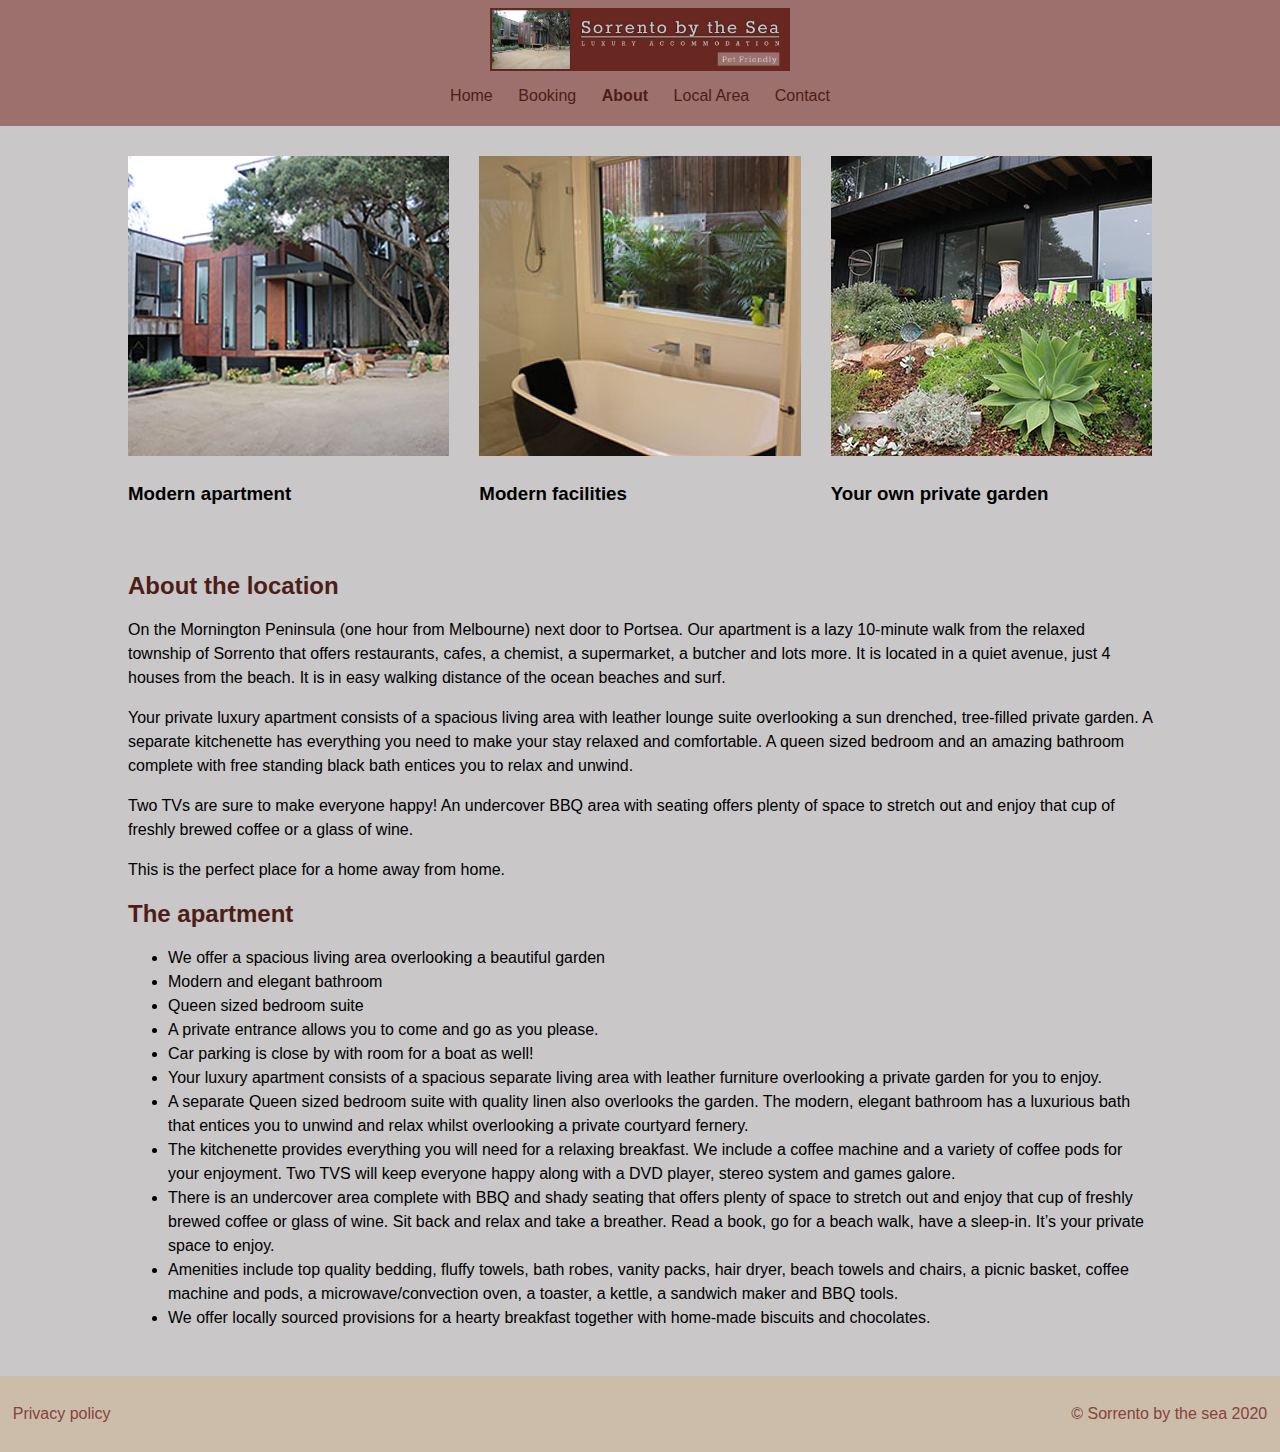
<file: about.html>
<!DOCTYPE html>
<html lang="en">

<head>
  <title>About Sorrento by the sea</title>
  <link rel="stylesheet" href="https://cdnjs.cloudflare.com/ajax/libs/font-awesome/5.15.1/css/all.min.css"
    integrity="sha512-+4zCK9k+qNFUR5X+cKL9EIR+ZOhtIloNl9GIKS57V1MyNsYpYcUrUeQc9vNfzsWfV28IaLL3i96P9sdNyeRssA=="
    crossorigin="anonymous" />
  <link rel="stylesheet" href="styles.css">
  <link rel="stylesheet" href="responsive.css">
  <script src="script.js"></script>
  <meta name="viewport" content="width=device-width,initial-scale=1">
  <meta charset="UTF-8">
</head>

<body>
  <header class="header">
    <a href="index.html" class="home-link">
      <img class="logo" src="images/sorrento_by_the_sea_logo.jpg" alt="sorrento by the sea logo">
    </a>
    <button id="navbutton">
      <i class="fas fa-bars"></i>
    </button>
    <nav class="navigation">
      <a href="index.html">Home</a>
      <a href="booking.html">Booking</a>
      <a href="about.html" class="active">About</a>
      <a href="localarea.html">Local Area</a>
      <a href="contact.html">Contact</a>
    </nav>
  </header>
  <main class="content">
    <div class="item">
      <img src="images/apartment_front.jpg" alt="front of apartment">
      <h3>Modern apartment</h3>
    </div>
    <div class="item">
      <img src="images/apartment_bath.jpg" alt="apartment bathroom">
      <h3>Modern facilities</h3>
    </div>
    <div class="item">
      <img src="images/apartment_garden.jpg" alt="apartment private garden">
      <h3>Your own private garden</h3>
    </div>
    <div class="wide">
      <h2>About the location</h2>
      <p>
        On the Mornington Peninsula (one hour from Melbourne) next door to Portsea.
        Our apartment is a lazy 10-minute walk from the relaxed township of Sorrento that offers restaurants, cafes, a
        chemist, a supermarket, a butcher and lots more. It is located in a quiet avenue, just 4 houses from the beach.
        It is in easy walking distance of the ocean beaches and surf.
      </p>
      <p>
        Your private luxury apartment consists of a spacious living area with leather lounge suite overlooking a sun
        drenched, tree-filled private garden.
        A separate kitchenette has everything you need to make your stay relaxed and comfortable. A queen sized bedroom
        and an amazing bathroom complete with free standing black bath entices you to relax and unwind.
      </p>
      <p>
        Two TVs are sure to make everyone happy! An undercover BBQ area with seating offers plenty of space to stretch
        out and enjoy that cup of freshly brewed coffee or a glass of wine.
      </p>
      <p>
        This is the perfect place for a home away from home.
      </p>
      <div class="wide">
        <h2>The apartment</h2>
        <ul>
          <li>We offer a spacious living area overlooking a beautiful garden</li>
          <li>Modern and elegant bathroom</li>
          <li>Queen sized bedroom suite</li>
          <li>A private entrance allows you to come and go as you please.</li>
          <li>Car parking is close by with room for a boat as well!</li>
          <li>Your luxury apartment consists of a spacious separate living area with leather furniture overlooking a
            private garden for you to enjoy.</li>
          <li>A separate Queen sized bedroom suite with quality linen also overlooks the garden. The modern, elegant
            bathroom has a luxurious bath that entices you to unwind and relax whilst overlooking a private courtyard
            fernery.</li>
          <li>The kitchenette provides everything you will need for a relaxing breakfast. We include a coffee machine
            and a variety of coffee pods for your enjoyment. Two TVS will keep everyone happy along with a DVD player,
            stereo system and games galore. </li>
          <li>There is an undercover area complete with BBQ and shady seating that offers plenty of space to stretch out
            and enjoy that cup of freshly brewed coffee or glass of wine.
            Sit back and relax and take a breather. Read a book, go for a beach walk, have a sleep-in. It’s your private
            space to enjoy. </li>
          <li>Amenities include top quality bedding, fluffy towels, bath robes, vanity packs, hair dryer, beach towels
            and chairs, a picnic basket, coffee machine and pods, a microwave/convection oven, a toaster, a kettle, a
            sandwich maker and BBQ tools.</li>
          <li>We offer locally sourced provisions for a hearty breakfast together with home-made biscuits and
            chocolates.</li>
        </ul>
      </div>
    </div>
  </main>
  <footer class="footer">
    <nav class="secondary-nav">
      <a href="privacy.html">Privacy policy</a>
    </nav>
    <nav class="social">
      <a href="https://facebook.com/sorrento">
        <i class="fab fa-facebook"></i>
      </a>
      <a href="https://instagram.com/sorrento">
        <i class="fab fa-instagram-square"></i>
      </a>
      <a href="https://twitter.com/sorrento">
        <i class="fab fa-twitter-square"></i>
      </a>
    </nav>
    <p class="copyright">
      &copy; Sorrento by the sea 2020
    </p>
  </footer>
</body>

</html>
</file>
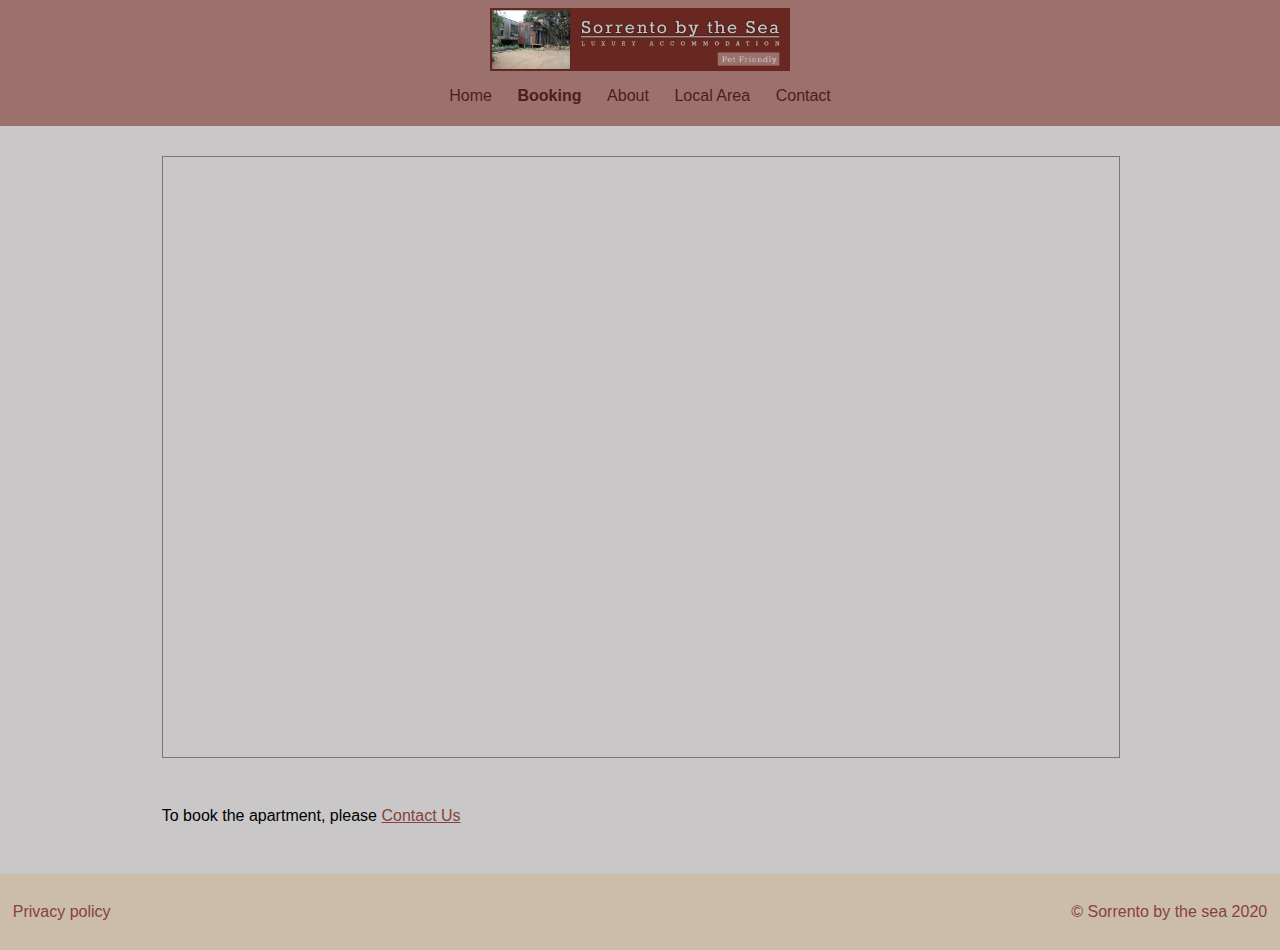
<file: booking.html>
<!DOCTYPE html>
<html lang="en">
  <head>
    <title>Book Sorrento by the sea</title>
    <link rel="stylesheet" href="https://cdnjs.cloudflare.com/ajax/libs/font-awesome/5.15.1/css/all.min.css" integrity="sha512-+4zCK9k+qNFUR5X+cKL9EIR+ZOhtIloNl9GIKS57V1MyNsYpYcUrUeQc9vNfzsWfV28IaLL3i96P9sdNyeRssA==" crossorigin="anonymous" />
    <link rel="stylesheet" href="styles.css">
    <link rel="stylesheet" href="responsive.css">
    <script src="script.js"></script>
    <meta name="viewport" content="width=device-width,initial-scale=1">
    <meta charset="UTF-8">
  </head>
  <body>
    <header class="header">
      <a href="index.html" class="home-link">
        <img class="logo" src="images/sorrento_by_the_sea_logo.jpg" alt="sorrento by the sea logo">
      </a>
      <button id="navbutton">
        <i class="fas fa-bars"></i>
      </button>
      <nav class="navigation">
        <a href="index.html">Home</a>
        <a href="booking.html" class="active">Booking</a>
        <a href="about.html">About</a>
        <a href="localarea.html">Local Area</a>
        <a href="contact.html">Contact</a>
      </nav>
    </header>
    <main class="content">
      <iframe id="calendar" src="https://calendar.google.com/calendar/embed?height=600&amp;wkst=1&amp;bgcolor=%23fbe0b2&amp;ctz=Australia%2FHobart&amp;src=aGVsYzU3ODNsMjBtOW5kaWk5cnA3MDhsY2NAZ3JvdXAuY2FsZW5kYXIuZ29vZ2xlLmNvbQ&amp;color=%234285F4&amp;showNav=1&amp;showPrint=1&amp;showTabs=1&amp;showCalendars=0&amp;hl=en_GB" style="border:solid 1px #777" height="600">
      </iframe>
      <p class="booking-link">To book the apartment, please <a href="contact.html">Contact Us</a></p>
    </main>
    <footer class="footer">
      <nav class="secondary-nav">
        <a href="privacy.html">Privacy policy</a>
      </nav>
      <nav class="social">
        <a href="https://facebook.com/sorrento">
          <i class="fab fa-facebook"></i>
        </a>
        <a href="https://instagram.com/sorrento">
          <i class="fab fa-instagram-square"></i>
        </a>
        <a href="https://twitter.com/sorrento">
          <i class="fab fa-twitter-square"></i>
        </a>
      </nav>
      <p class="copyright">
        &copy; Sorrento by the sea 2020
      </p>
    </footer>
  </body>
</html>
</file>
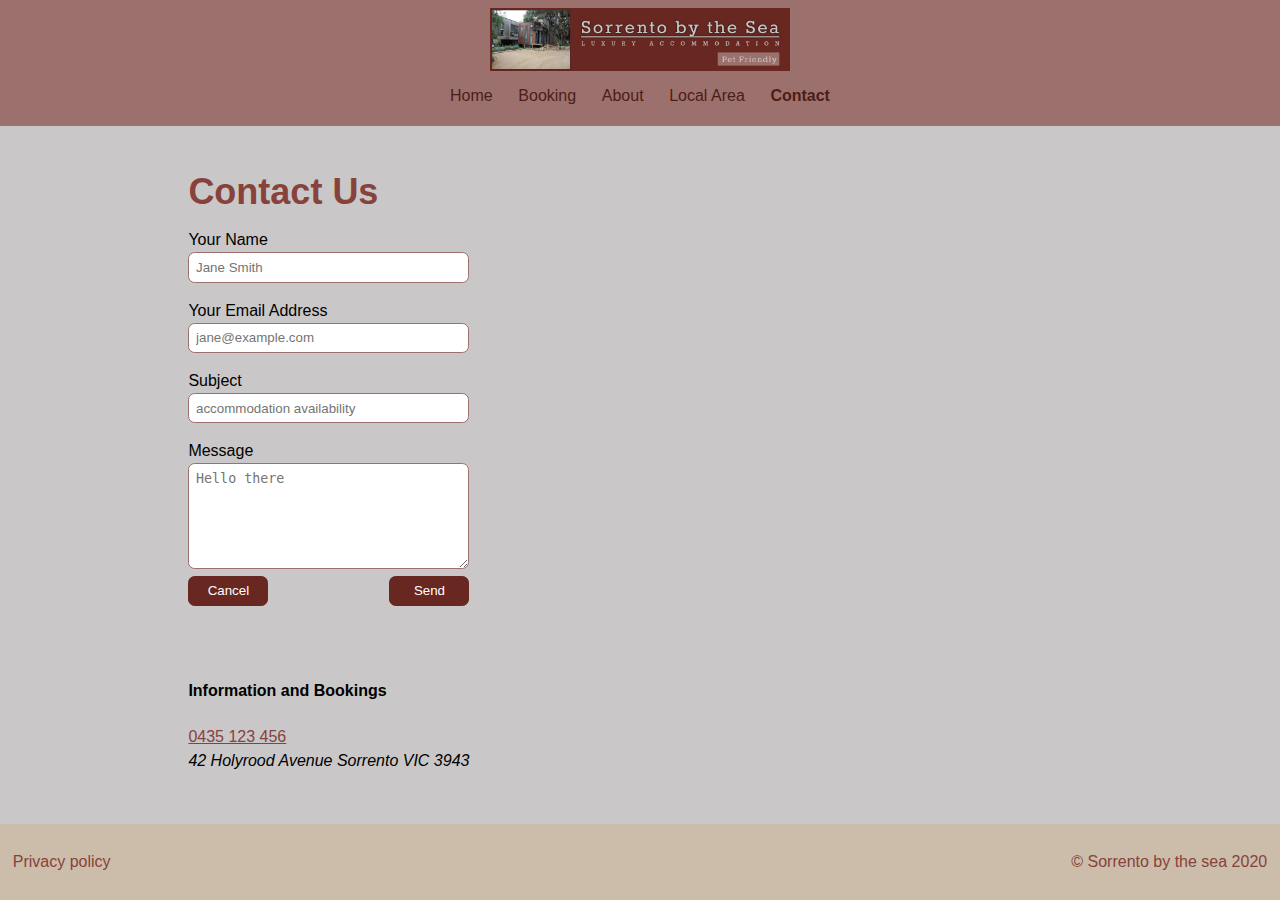
<file: contact.html>
<!DOCTYPE html>
<html lang="en">
  <head>
    <title>Contact Sorrento by the sea</title>
    <link rel="stylesheet" href="https://cdnjs.cloudflare.com/ajax/libs/font-awesome/5.15.1/css/all.min.css" integrity="sha512-+4zCK9k+qNFUR5X+cKL9EIR+ZOhtIloNl9GIKS57V1MyNsYpYcUrUeQc9vNfzsWfV28IaLL3i96P9sdNyeRssA==" crossorigin="anonymous" />
    <link rel="stylesheet" href="styles.css">
    <link rel="stylesheet" href="responsive.css">
    <script src="script.js"></script>
    <meta name="viewport" content="width=device-width,initial-scale=1">
    <meta charset="UTF-8">
  </head>
  <body>
    <header class="header">
      <a href="index.html" class="home-link">
        <img class="logo" src="images/sorrento_by_the_sea_logo.jpg" alt="sorrento by the sea logo">
      </a>
      <button id="navbutton">
        <i class="fas fa-bars"></i>
      </button>
      <nav class="navigation">
        <a href="index.html">Home</a>
        <a href="booking.html">Booking</a>
        <a href="about.html">About</a>
        <a href="localarea.html">Local Area</a>
        <a href="contact.html" class="active">Contact</a>
      </nav>
    </header>
    <main class="content">
      <form id="contact" method="POST" action="https://example.com/send">
        <h1>Contact Us</h1>
        <label class="label" for="user-name">Your Name</label>
        <input type="text" class="input" id="user-name" name="sender" placeholder="Jane Smith">
        <label class="label" for="user-email">Your Email Address</label>
        <input type="email" class="input" id="user-email" name="email" placeholder="jane@example.com">
        <label class="label" for="user-subject">Subject</label>
        <input type="text" class="input" id="user-subject" name="subject" placeholder="accommodation availability">
        <label class="label" for="user-message">Message</label>
        <textarea class="input" id="user-message" name="message" placeholder="Hello there" cols="25" rows="6"></textarea>
        <div class="buttons">
          <button type="reset" class="button">Cancel</button>
          <button type="submit" class="button">Send</button>
        </div>
      </form>
      <iframe id="map" src="https://www.google.com/maps/embed?pb=!1m18!1m12!1m3!1d25033.806706116196!2d144.7255510810927!3d-38.343754648217065!2m3!1f0!2f0!3f0!3m2!1i1024!2i768!4f13.1!3m3!1m2!1s0x6ad434fd0d956f7b%3A0x5045675218ce590!2sSorrento%20VIC%203943!5e0!3m2!1sen!2sau!4v1606173474099!5m2!1sen!2sau" height="450" style="border:0;" allowfullscreen="" aria-hidden="false" tabindex="0">
      </iframe>
      <div class="contact-details">
        <h4>Information and Bookings</h4> 
        <a href="tel:+61435123456">0435 123 456</a>
        <address>42 Holyrood Avenue Sorrento VIC 3943</address>  
      </div>
    </main>
    <footer class="footer">
      <nav class="secondary-nav">
        <a href="privacy.html">Privacy policy</a>
      </nav>
      <nav class="social">
        <a href="https://facebook.com/sorrento">
          <i class="fab fa-facebook"></i>
        </a>
        <a href="https://instagram.com/sorrento">
          <i class="fab fa-instagram-square"></i>
        </a>
        <a href="https://twitter.com/sorrento">
          <i class="fab fa-twitter-square"></i>
        </a>
      </nav>
      <p class="copyright">
        &copy; Sorrento by the sea 2020
      </p>
    </footer>
  </body>
</html>
</file>
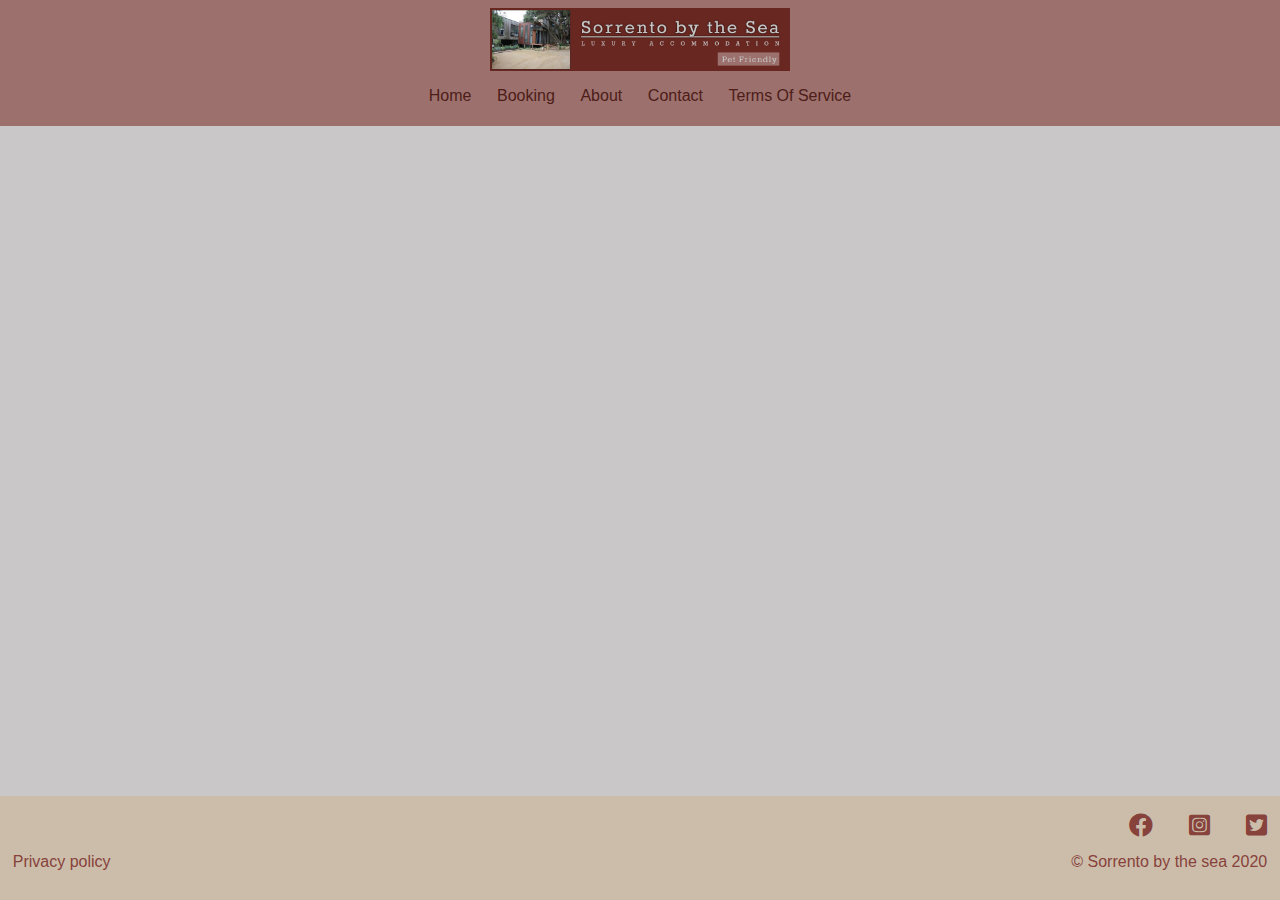
<file: home.html>
<!DOCTYPE html>
<html lang="en">
    <head>
        <title>Welcome to Sorrento by the sea</title>
        <link rel="stylesheet" href="https://cdnjs.cloudflare.com/ajax/libs/font-awesome/5.15.1/css/all.min.css" integrity="6c8b5e35271788276def9e07a075c259"crossorigin="anonymous" />
        <link rel="stylesheet" href="styles.css">
        <meta name="viewport" content="width=device-width,initial-scale=1">
        <meta charset="UTF-8">
    </head>
    <body>
        <header class="header">
            <a href="index.html" class="home-link">
                <img class="logo" src="images/sorrento_by_the_sea_logo.jpg" alt="sorrento by the sea logo"> 
            </a>
           <nav class="navigation">
               <a href="index.html">Home</a>
               <a href="booking.html">Booking</a>
               <a href="about.html">About</a>
               <a href="contact.html">Contact</a>
               <a href="termsofservice.html">Terms Of Service</a>
           </nav>
        </header>
        <main class="content"></main>
        <footer class="footer">
            <nav class="secondary-nav">
                <a href="privacy.html">Privacy policy</a>
            </nav>
            <nav class="social">
                <a href="https://facebook.com/sorrento">
                    <i class="fab fa-facebook"></i>
                </a>
                <a href="https://instagram.com/sorrento">
                    <i class="fab fa-instagram-square"></i>
                </a>
                <a href="https://twitter.com/sorrento">
                    <i class="fab fa-twitter-square"></i>
                </a>
            </nav>
            <p class="copyright">
                &copy; Sorrento by the sea 2020
            </p>
        </footer>
    </body>
</html>
</file>
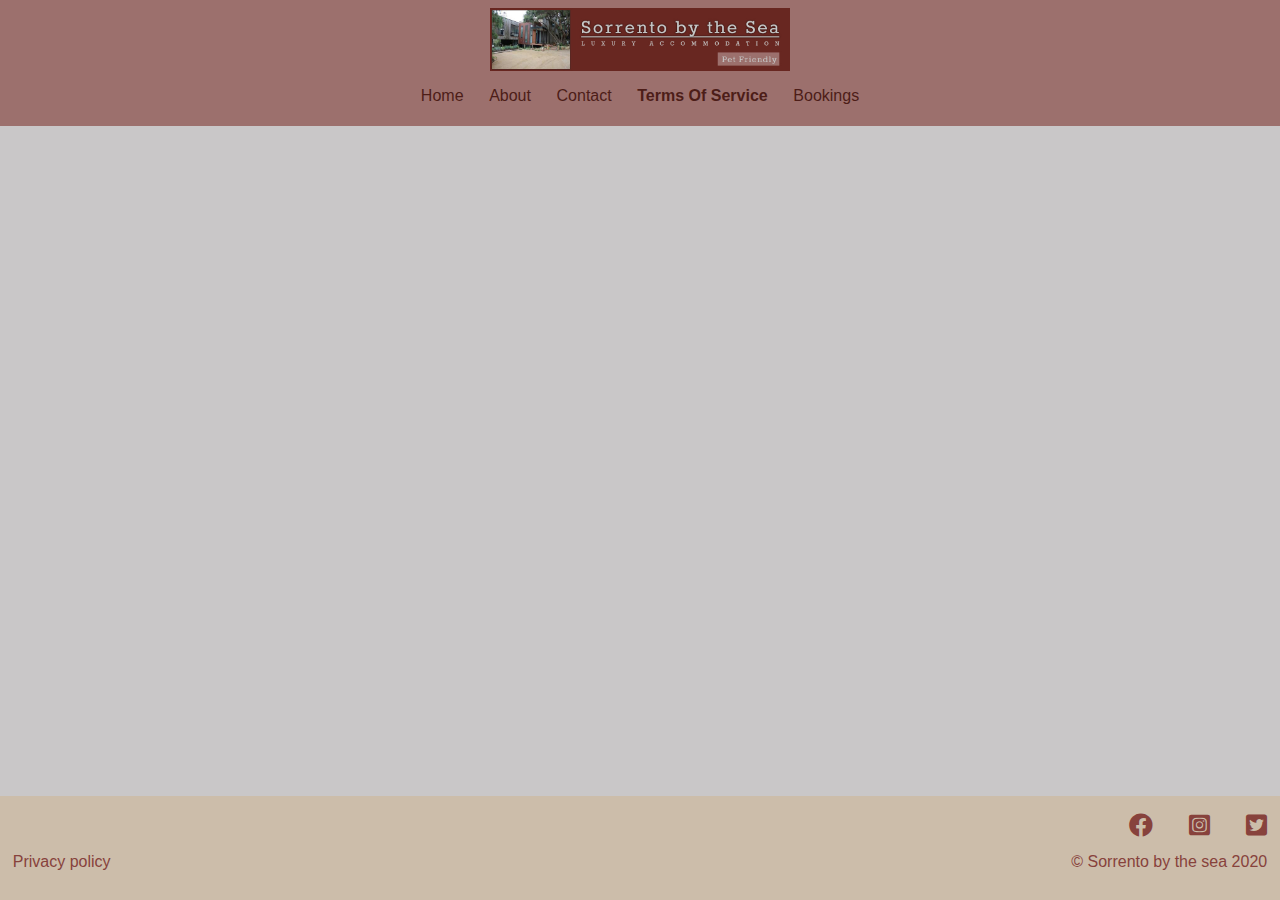
<file: termsofservice.html>
<!DOCTYPE html>
<html lang="en">
    <head>
        <title>Terms of Service Sorrento by the sea</title>
        <link rel="stylesheet" href="https://cdnjs.cloudflare.com/ajax/libs/font-awesome/5.15.1/css/all.min.css" integrity="6c8b5e35271788276def9e07a075c259"crossorigin="anonymous" />
        <link rel="stylesheet" href="styles.css">
        <meta name="viewport" content="width=device-width,initial-scale=1">
        <meta charset="UTF-8">
    </head>
    <body>
        <header class="header">
            <a href="index.html" class="home-link">
                <img class="logo" src="images/sorrento_by_the_sea_logo.jpg" alt="sorrento by the sea logo"> 
            </a>
           <nav class="navigation">
               <a href="index.html">Home</a>
               <a href="about.html">About</a>
               <a href="contact.html">Contact</a>
               <a href="termsofservice.html" class="active">Terms Of Service</a>
               <a href="booking.html">Bookings</a>
           </nav>
        </header>
        <main class="content"></main>
        <footer class="footer">
            <nav class="secondary-nav">
                <a href="privacy.html">Privacy policy</a>
            </nav>
            <nav class="social">
                <a href="https://facebook.com/sorrento">
                    <i class="fab fa-facebook"></i>
                </a>
                <a href="https://instagram.com/sorrento">
                    <i class="fab fa-instagram-square"></i>
                </a>
                <a href="https://twitter.com/sorrento">
                    <i class="fab fa-twitter-square"></i>
                </a>
            </nav>
            <p class="copyright">
                &copy; Sorrento by the sea 2020
            </p>
        </footer>
    </body>
</html>
</file>
<file: styles.css>
/* variables */
:root {
  --main-font: Helvetica, Calibri, sans-serif;
  --nav-link: #4d1d18;
  --nav-hover: #555555;
  --main-heading: #87423c;
  --main-heading-size: 36px;
  --sub-heading: #4d1d18;
  --sub-heading-size: 24px;
  --content-lh: 150%;
  --content-link: #87423c;
  --footer-link: #87423c;
  /* theme colours */
  --primary-colour: #682721ff;
  --primary-light: #9c706dff;
  --primary-mid: #c9c7c8ff;
  --secondary-dark: #333b33ff;
  --light-grey: #ccbdaaff;
}
html {
  min-height: 100vh;
}
body {
  font-family: var(--main-font);
  background-color: var(--primary-mid);
  min-height: 100vh;
  display: grid;
  grid-template-rows: auto 1fr auto;
  margin: 0;
}

h1 {
  color: var(--main-heading);
  font-size: var(--main-heading-size);
}

h2 {
  color: var(--sub-heading);
  font-size: var(--sub-heading-size);
}

.header {
  background-color: var(--primary-light);
  padding: 0.5em;
  display: grid;
  /* place-items: center; */
  grid-template-rows: auto auto;
}

.logo {
  width: 300px;
}
.home-link {
  justify-self: center;
}
#navbutton {
  width: 52px;
  height: 52px;
  background-color: transparent;
  border: 1px solid var(--light-grey);
  color: var(--light-grey);
  font-size: 28px;
  border-radius: 0.3rem;
  display: none;
}

#navbutton:focus {
  outline: transparent;
  background-color: var(--nav-link);
}

.navigation {
  display: flex;
  flex-direction: row;
  justify-self: center;
}

.navigation a {
  text-decoration: none;
  color: var(--nav-link);
  padding: 0.8em;
}
.navigation a:link {
  color: var(--nav-link);
}
.navigation a:visited {
  color: var(--nav-link);
}
.navigation a:hover {
  color: var(--nav-hover);
}
.navigation a:active {
  color: white;
}

.navigation .active {
  font-weight: bold;
}

.content {
  line-height: var(--content-lh);
  max-width: 1024px;
  margin: 30px auto;
  display: grid;
  grid-template-columns: 1fr 1fr 1fr;
  grid-gap: 30px;
}
.content a {
  color: var(--content-link);
}
#video {
  grid-column: span 3;
  width: 100%;
  border: 0;
}
.item {
  grid-column: span 1;
}
.item img {
  max-width: 100%;
  width: 400px;
  height: 300px;
  object-fit: cover;
  object-position: center;
}
.wide {
  grid-column: span 3;
}

.footer {
  color: var(--footer-link);
  display: grid;
  grid-template-columns: 1fr 1fr;
  grid-template-rows: auto auto;
  padding: 1em 0.8em;
  background-color: var(--light-grey);
}

.secondary-nav {
  grid-column-start: 1;
  grid-row-start: 2;
  align-self: center;
}

.secondary-nav a {
  color: var(--footer-link);
  text-decoration: none;
  padding: 0.8em;
  padding-left: 0;
}

.social {
  grid-column-start: 2;
  grid-row-start: 1;
  justify-self: end;
  display: flex;
  flex-direction: row;
  justify-content: space-between;
}

.social a {
  color: var(--footer-link);
  text-decoration: none;
  font-size: 1.5em;
  margin-left: 1.5em;
}

.copyright {
  grid-column-start: 2;
  grid-row-start: 2;
  justify-self: end;
  align-self: end;
  margin: 0;
  padding: 0.8em;
  padding-right: 0;
}

/* contact page */
#contact {
  max-width: 640px;
  /* margin-top: 4em; */
}
.label {
  display: block;
  margin-top: 1em;
}
.input {
  min-width: 100%;
  padding: 0.5em;
  border: 1px solid var(--primary-light);
  border-radius: 0.5em;
  box-sizing: border-box;
}
.buttons {
  display: flex;
  flex-direction: row;
  justify-content: space-between;
}
.button {
  padding: 0.5em;
  background-color: var(--primary-colour);
  color: white;
  min-width: 80px;
  border: 1px solid var(--primary-colour);
  border-radius: 0.5em;
}
/* map */
#map {
  min-width: 100%;
  grid-column-start: 2;
  grid-column-end: 4;
  border: 0;
}

#calendar {
  grid-column-start: 1;
  grid-column-end: 4;
  min-width: 100%;
  border: 0;
  overflow: hidden;
}
</file>
<file: responsive.css>
/* responsive styles */

@media screen and ( max-width: 576px ) {
  .header {
    grid-template-columns: 1fr 1fr;
    padding: 0.5em;
  }

  .home-link {
    justify-self: start;
    grid-row-start: 1;
    grid-column-start: 1;
    display: block;
  }
  .logo {
    max-width: 300px;
    width: auto;
  }

  #navbutton {
    display: block;
    justify-self: end;
    grid-row-start: 1;
    grid-column-start: 2;
  }

  .navigation {
    flex-direction: column;
    grid-row-start: 2;
    grid-column-start: 1;
    grid-column-end: 3;
    width: 100%;
    max-height: 0;
    overflow: hidden;
  }

  .navigation.open {
    max-height: 50vh;
  }

  #map {
    grid-column-start: 1;
    grid-column-end: 4;
  }
  #contact {
    grid-column-start: 1;
    grid-column-end: 4;
    max-width: 100%;
    margin: 0;
  }
  .content {
    min-width: 90vw;
    padding-left: 10px;
    padding-right: 10px;
  }
  .item {
    grid-column: span 3;
  }
  .item img {
    width: 100%;
  }
}
</file>
